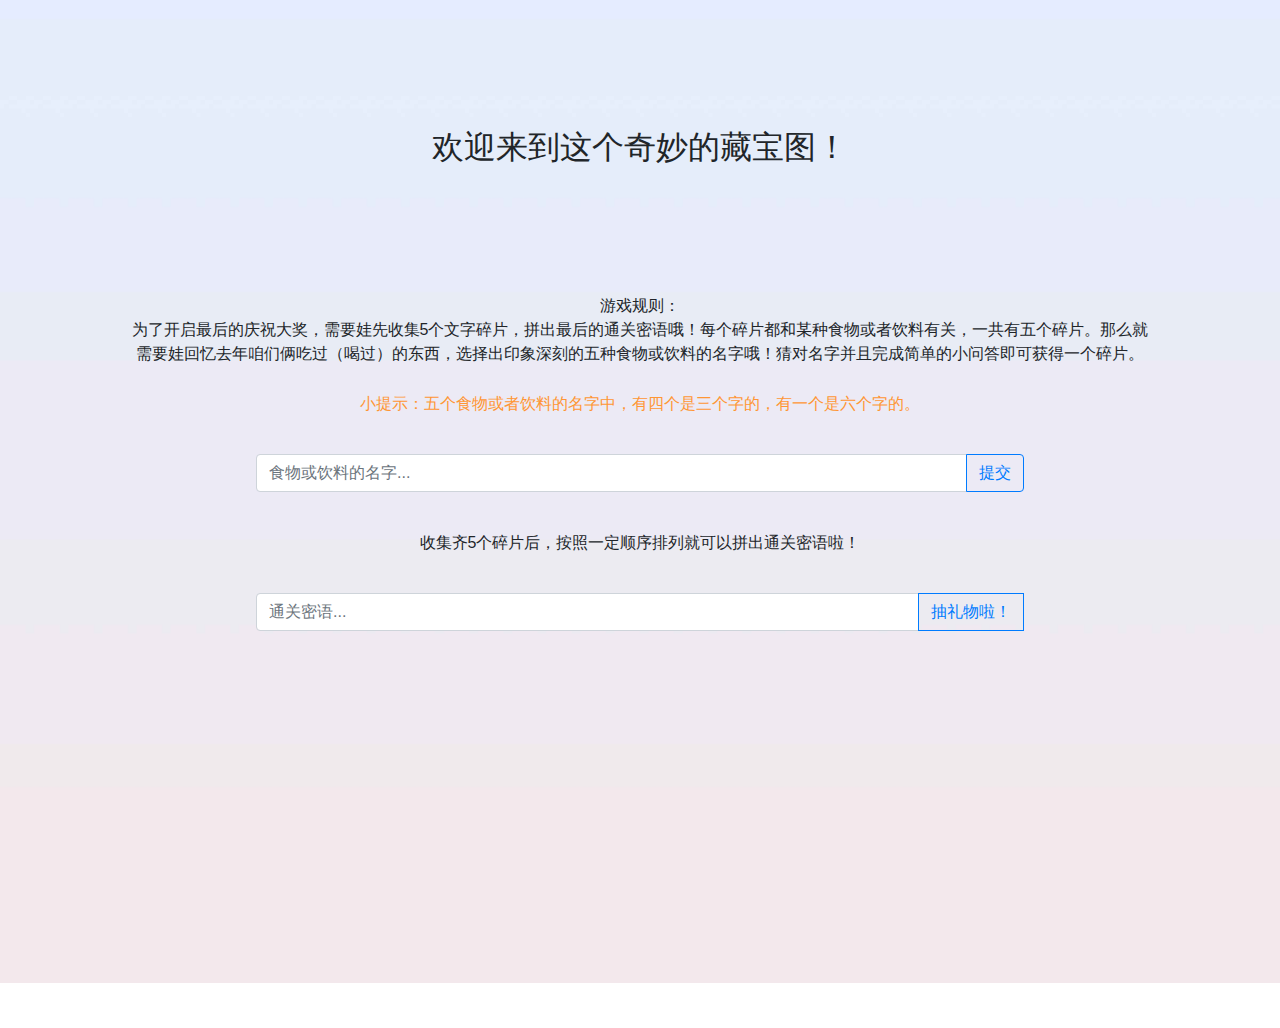
<file: index.html>
<!DOCTYPE html>
<html>
<head>
  <meta name="viewport" content="width=device-width, initial-scale=1">
  <link rel="stylesheet" href="https://maxcdn.bootstrapcdn.com/bootstrap/4.1.3/css/bootstrap.min.css">
  <link rel="stylesheet" href="base_style.css">
  <title>藏宝图</title>
</head>
<body class="hero-image text-center">


  <h2 class="title_head_2">欢迎来到这个奇妙的藏宝图！</h2>
    <p class="paragraph">
        游戏规则：<br>为了开启最后的庆祝大奖，需要娃先收集5个文字碎片，拼出最后的通关密语哦！每个碎片都和某种食物或者饮料有关，一共有五个碎片。那么就需要娃回忆去年咱们俩吃过（喝过）的东西，选择出印象深刻的五种食物或饮料的名字哦！猜对名字并且完成简单的小问答即可获得一个碎片。<br>
    </p>
    <!-- 锅包肉 葱油鸡 霸气芝士草莓 红丝绒 手枪腿 -->
    <p class="hint">
      小提示：五个食物或者饮料的名字中，有四个是三个字的，有一个是六个字的。
    </p>

    <div class="input-group mb-3">
      <input type="text" class="form-control" placeholder="食物或饮料的名字..." aria-label="Recipient's username" aria-describedby="basic-addon2" name="search" id="food">
      <div class="input-group-append">
        <button type="button" class="btn btn-outline-primary" onclick="myfunc()">提交</button>
      </div>
    </div>
        
    <p id="hint" class="reply"></p>

    <p class="paragraph">
        收集齐5个碎片后，按照一定顺序排列就可以拼出通关密语啦！
    </p>

    <div class="input-group mb-3">
      <input type="text" class="form-control" placeholder="通关密语..." name="search" id="magic_word" aria-label="Recipient's username" aria-describedby="basic-addon2">
      <div class="input-group-append">
        <button type="button" class="btn btn-outline-primary" onclick="myfunc2()">抽礼物啦！</button></p>
      </div>
    </div>

    <p id="password_hint" class="reply"></p>
<!-- <p id="demo"></p> -->

<script>
  function myfunc() {
    // document.getElementById("demo").innerHTML = document.getElementById("food").value
    // window.location.href="lala.html";
    var string = document.getElementById("food").value
    if (string == "锅包肉") {
      window.location.href="foods/guobaorou.html";
    } else if (string == "葱油鸡") {
      window.location.href="foods/congyouji.html";
    } else if (string == "霸气芝士草莓") {
      window.location.href="foods/strawberry.html";
    } else if (string == "红丝绒") {
      window.location.href="foods/velvet.html";
    } else if (string == "手枪腿") {
      window.location.href="foods/leg.html";
    } else {
      document.getElementById("hint").innerHTML = "不对哦，再试试吧~"
    }
  }
  function myfunc2() {
    // document.getElementById("demo").innerHTML = document.getElementById("food").value
    // window.location.href="lala.html";
    var string = document.getElementById("magic_word").value
    if (string == "蠢仔爱傻娃"){
      window.location.href="success/index.html";
    } else {
      document.getElementById("password_hint").innerHTML = "拼的不对呢~"
    }
  }
  </script>
</body>
</html>
</file>
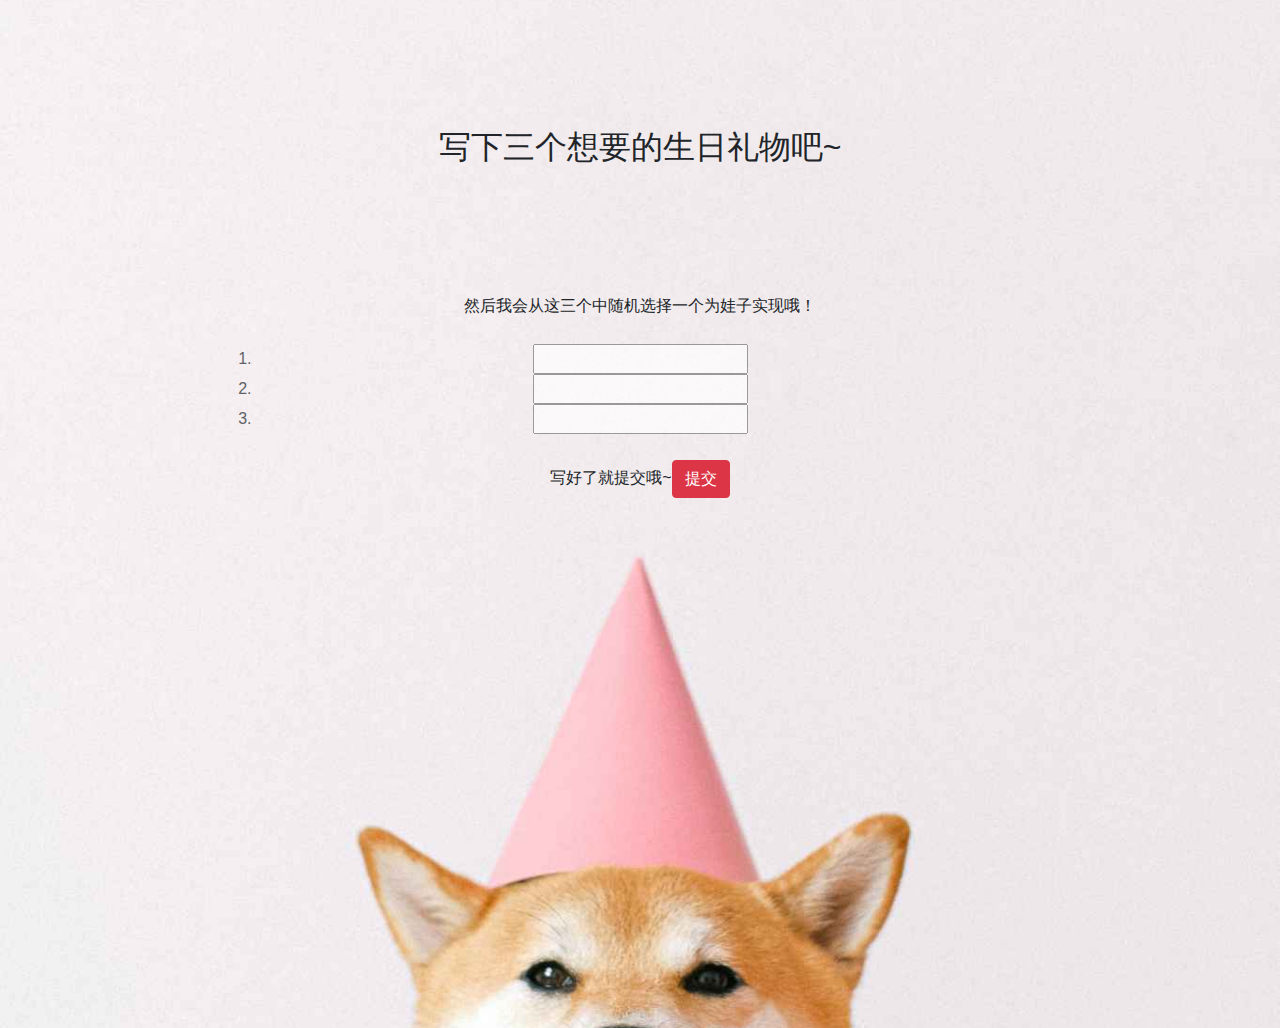
<file: success/index.html>
<!DOCTYPE html>
<html>
<head>
    <meta name="viewport" content="width=device-width, initial-scale=1">
    <link rel="stylesheet" href="https://maxcdn.bootstrapcdn.com/bootstrap/4.1.3/css/bootstrap.min.css">
    <link rel="stylesheet" href="../base_style.css">
    <title>抽取生日礼物！</title>
</head>
<body class="success-image text-center">

<h2 class="title_head_2">写下三个想要的生日礼物吧~</h2>
<p class="paragraph">然后我会从这三个中随机选择一个为娃子实现哦！</p>
<p></p>
<ol class="list-group list-group-more">
    <li><input type="text" placeholder="" name="search" id="1"></li>
    <li><input type="text" placeholder="" name="search" id="2"></li>
    <li><input type="text" placeholder="" name="search" id="3"></li>
</ol>
<p class="paragraph">写好了就提交哦~<button type="button" class="btn btn-danger" onclick="myfunc()">提交</button></p>

<p id="result" class="result"></p>

<p id="explanation" class="paragraph"></p>

<script>
    var count = 0;
    var wish = "";
    function myfunc(){
        count++;
        if (count == 1) {
            wish = document.getElementById("1").value
            document.getElementById("result").innerHTML = "抽中的愿望就是：" + wish + "！"
            document.getElementById("explanation").innerHTML = "其实不是随机选的哈哈哈。娃子第一个写的应该是最想实现的，所以就为娃子实现第一个啦~具体怎么实现呢？把这个截图给我就好啦！"
        } else {
            document.getElementById("result").innerHTML = "抽中的愿望还是：" + wish + "！"
            document.getElementById("explanation").innerHTML = "既然写好了就别换愿望了哦！心诚则灵！"
        }

    }
</script>

</body>
</html>
</file>
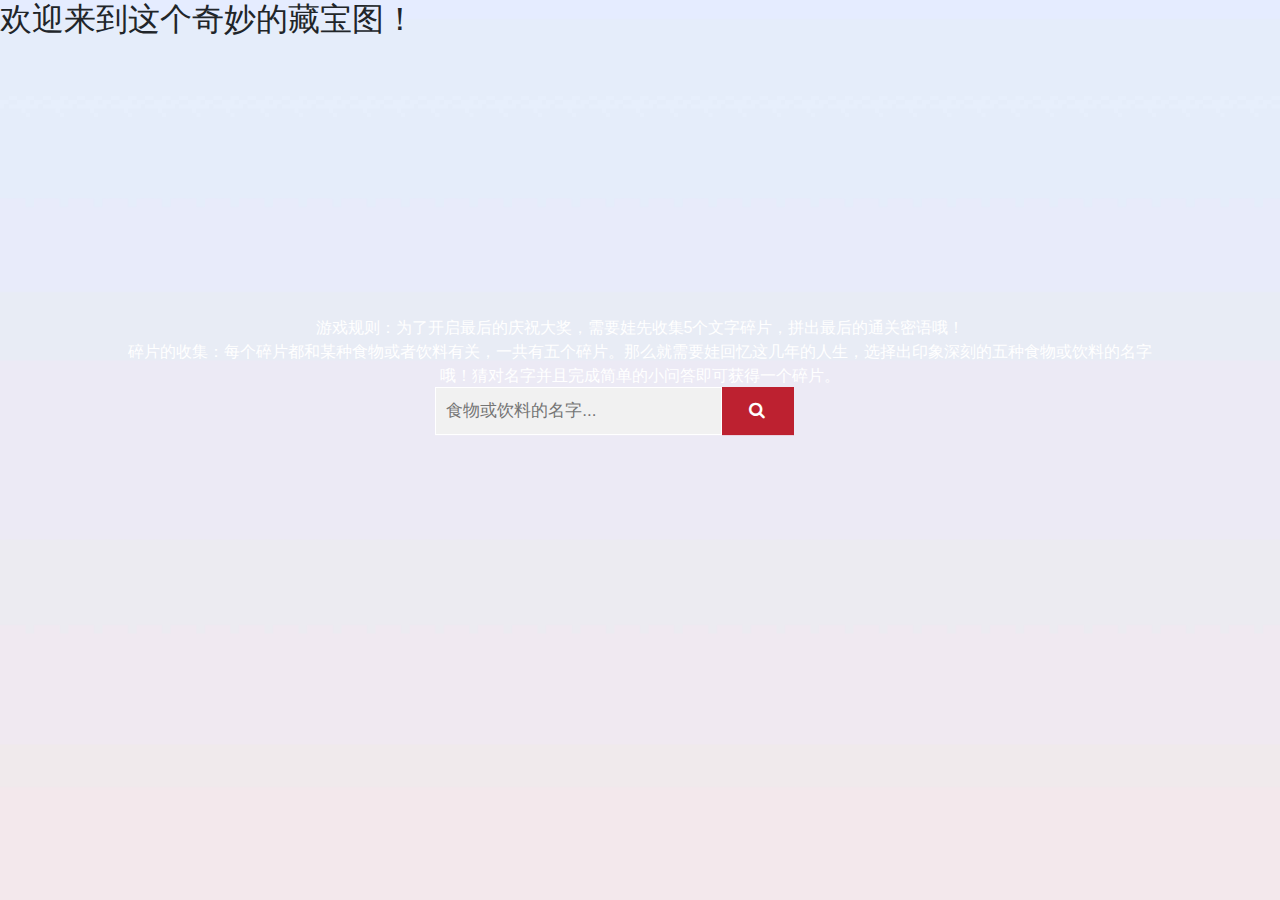
<file: index_with_css.html>
<!DOCTYPE html>
<html>
<head>
<meta name="viewport" content="width=device-width, initial-scale=1">
<link rel="stylesheet" href="https://maxcdn.bootstrapcdn.com/bootstrap/4.1.3/css/bootstrap.min.css">
<script src="https://ajax.googleapis.com/ajax/libs/jquery/3.3.1/jquery.min.js"></script>
<script src="https://cdnjs.cloudflare.com/ajax/libs/popper.js/1.14.3/umd/popper.min.js"></script>
<script src="https://maxcdn.bootstrapcdn.com/bootstrap/4.1.3/js/bootstrap.min.js"></script>
<link rel="stylesheet" href="https://cdnjs.cloudflare.com/ajax/libs/font-awesome/4.7.0/css/font-awesome.min.css">
<link rel="stylesheet" href="base_style.css">
</head>
<body>


<div class="hero-image">
  <h2 style="margin:auto">欢迎来到这个奇妙的藏宝图！</h2>
  <div class="hero-text">
    <p>
        游戏规则：为了开启最后的庆祝大奖，需要娃先收集5个文字碎片，拼出最后的通关密语哦！<br>
        碎片的收集：每个碎片都和某种食物或者饮料有关，一共有五个碎片。那么就需要娃回忆这几年的人生，选择出印象深刻的五种食物或饮料的名字哦！猜对名字并且完成简单的小问答即可获得一个碎片。
    </p>
  </div>
  <div class="hero-text">
    <p style="margin-top:10%;margin-left:30%;margin-right: 0%">
        <input type="text" placeholder="食物或饮料的名字..." name="search" id="food">
        <button type="submit" onclick="myfunc()"><i class="fa fa-search"></i></button></p>
  </div>
<!-- 
  <div class="hero-text">
    <p  style="margin-top:35%">
        收集齐5个碎片后，按照一定顺序排列就可以拼出通关密语啦！
    </p>
  </div>

  <div class="hero-text">
    <p style="margin-top:40%;margin-left:30%;margin-right: 0%">
        <input type="text" placeholder="通关密语..." name="search" id="magic_word">
        <button type="submit" onclick="myfunc2()"><i class="fa fa-search"></i></button></p>
  </div> -->
</div>

<!-- <p id="demo"></p> -->

<script>
  function myfunc() {
    // document.getElementById("demo").innerHTML = document.getElementById("food").value
    // window.location.href="lala.html";
    var string = document.getElementById("food").value
    if (string == "锅包肉"){
      window.location.href="guobaorou/index.html";
    } else {
      document.getElementById("demo").innerHTML = "False"
    }
  }
  function myfunc2() {
    // document.getElementById("demo").innerHTML = document.getElementById("food").value
    // window.location.href="lala.html";
    var string = document.getElementById("majic_word").value
    if (string == "蠢仔爱傻娃"){
      window.location.href="guobaorou/index.html";
    } else {
      document.getElementById("demo").innerHTML = "False"
    }
  }
  </script>
</body>
</html>
</file>
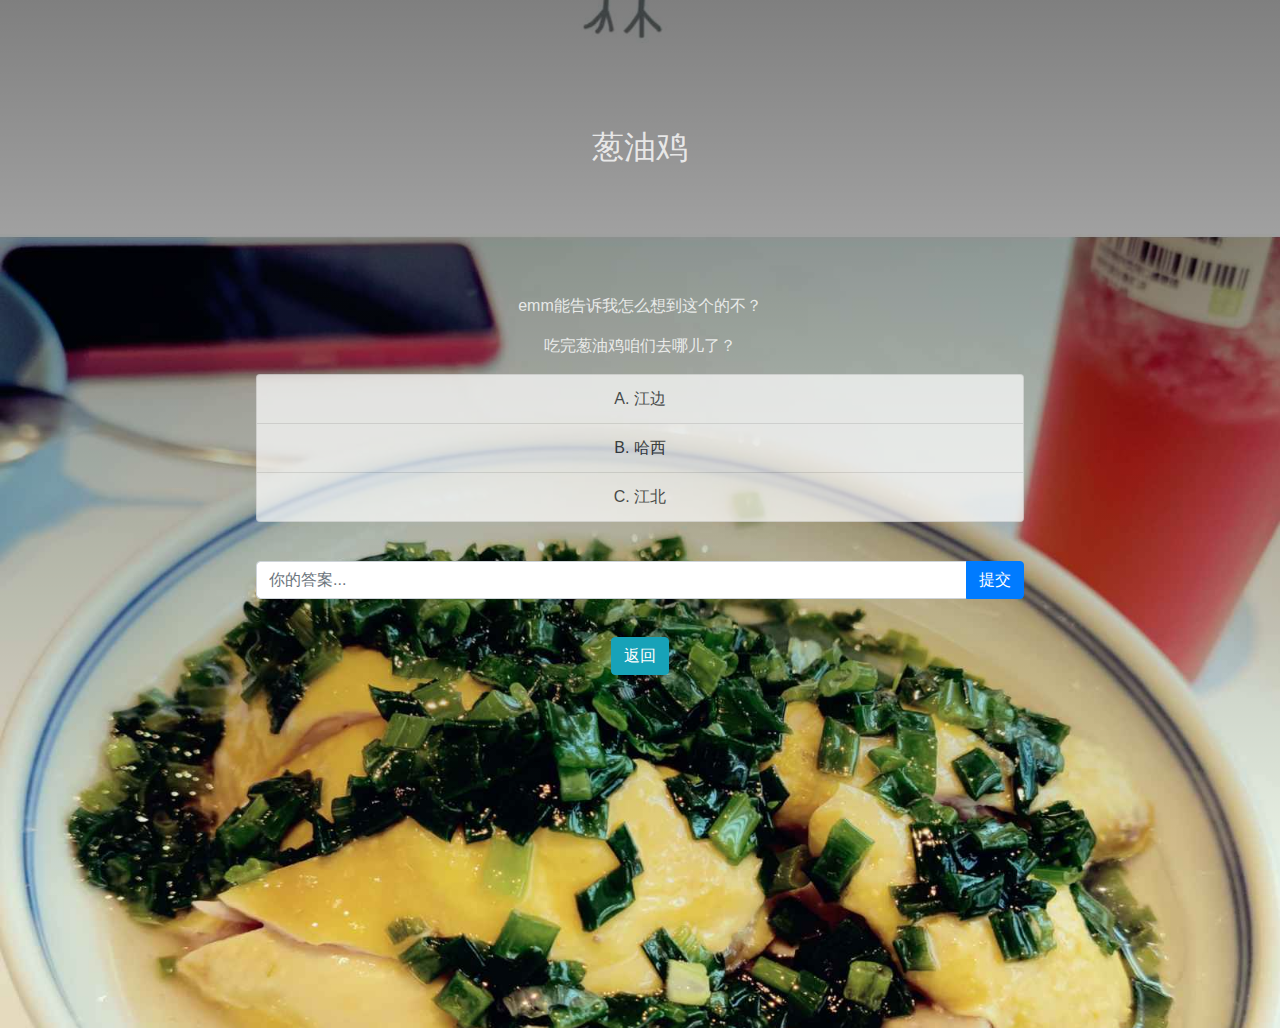
<file: foods/congyouji.html>
<!DOCTYPE html>
<html>
<head>
    <meta name="viewport" content="width=device-width, initial-scale=1">
    <link rel="stylesheet" href="https://maxcdn.bootstrapcdn.com/bootstrap/4.1.3/css/bootstrap.min.css">
    <link rel="stylesheet" href="../base_style.css">
    <title>葱油鸡</title>
</head>
<body class="ji-image  text-center">

<h2 class="title_head_2 white-text">葱油鸡</h2>
<p class="white-text">emm能告诉我怎么想到这个的不？</p>
<p class="white-text">吃完葱油鸡咱们去哪儿了？</p>
<ol type="A" class="list-group list-group-more">
    <li class="list-group-item">A. 江边</li>
    <li class="list-group-item">B. 哈西</li>
    <li class="list-group-item">C. 江北</li>
</ol>
<div class="input-group mb-3">
    <input type="text" class="form-control" id="answer" placeholder="你的答案..." aria-label="Recipient's username" aria-describedby="basic-addon2">
    <div class="input-group-append">
      <button type="button" class="btn btn-primary" onclick="myfunc()">提交</button>
    </div>
  </div>

<p id="demo" class="reply"></p>

<a href="../index.html"><button type="button" class="btn btn-info">返回</button></a>
<script>
    function myfunc(){
        var string = document.getElementById("answer").value
        if (string == "A"){
            document.getElementById("demo").innerHTML = "恭喜你答对啦！碎片是：仔"
        } else {
            document.getElementById("demo").innerHTML = "不对哦~再试一次吧！"
        }
    }
</script>

</body>
</html>
</file>
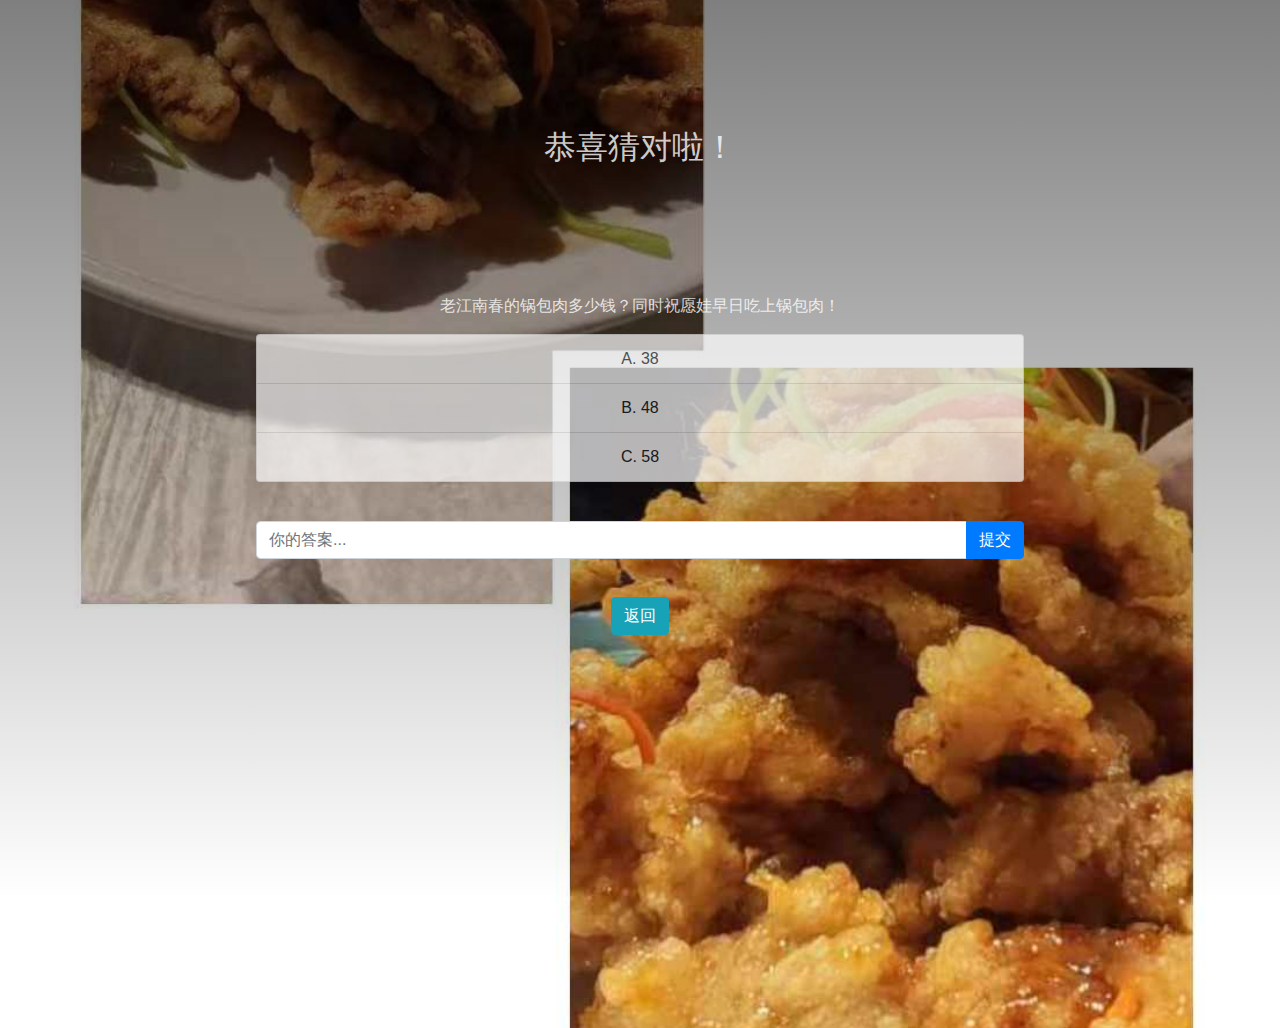
<file: foods/guobaorou.html>
<!DOCTYPE html>
<html>
<head>
    <meta name="viewport" content="width=device-width, initial-scale=1">
    <link rel="stylesheet" href="https://maxcdn.bootstrapcdn.com/bootstrap/4.1.3/css/bootstrap.min.css">
    <link rel="stylesheet" href="../base_style.css">
    <title>锅包肉</title>
</head>
<body class="meat-image  text-center">

<h2 class="title_head_2 white-text">恭喜猜对啦！</h2>
<p class="white-text">老江南春的锅包肉多少钱？同时祝愿娃早日吃上锅包肉！</p>
<ol type="A" class="list-group list-group-more">
    <li class="list-group-item">A. 38</li>
    <li class="list-group-item">B. 48</li>
    <li class="list-group-item">C. 58</li>
</ol>

<div class="input-group mb-3">
    <input type="text" class="form-control" id="answer" placeholder="你的答案..." aria-label="Recipient's username" aria-describedby="basic-addon2">
    <div class="input-group-append">
      <button type="button" class="btn btn-primary" onclick="myfunc()">提交</button>
    </div>
  </div>

<p id="demo" class="reply"></p>

<a href="../index.html"><button type="button" class="btn btn-info">返回</button></a>
<script>
    function myfunc(){
        var string = document.getElementById("answer").value
        if (string == "B"){
            document.getElementById("demo").innerHTML = "恭喜你答对啦！碎片是：蠢"
        } else {
            document.getElementById("demo").innerHTML = "不对哦~再试一次吧！"
        }
    }
</script>

</body>
</html>
</file>
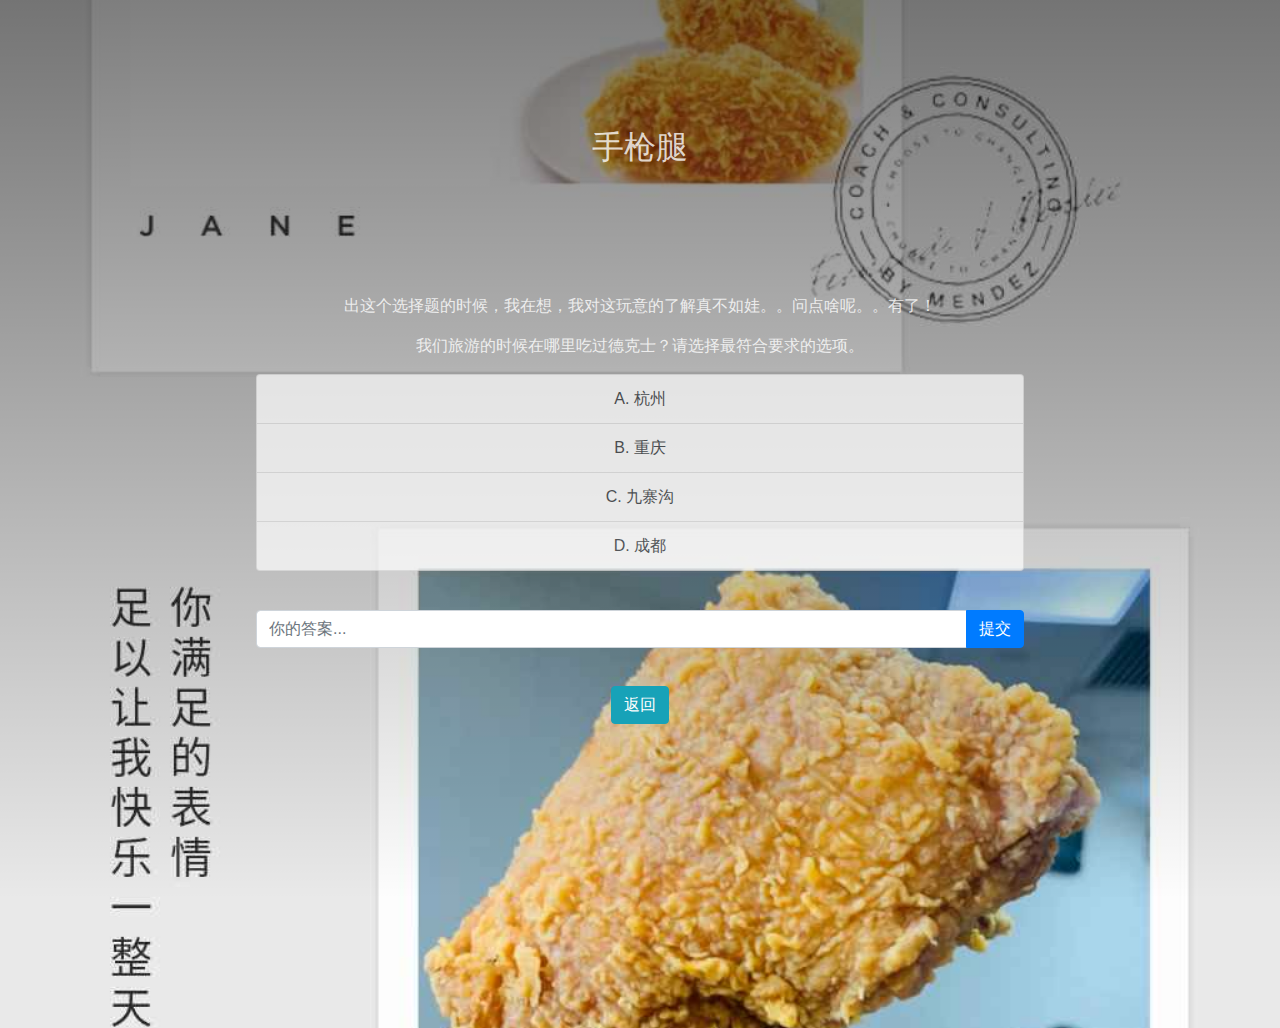
<file: foods/leg.html>
<!DOCTYPE html>
<html>
<head>
    <meta name="viewport" content="width=device-width, initial-scale=1">
    <link rel="stylesheet" href="https://maxcdn.bootstrapcdn.com/bootstrap/4.1.3/css/bootstrap.min.css">
    <link rel="stylesheet" href="../base_style.css">
    <title>手枪腿</title>
</head>
<body class="leg-image  text-center">

<h2 class="title_head_2 white-text">手枪腿</h2>
<p class="white-text">出这个选择题的时候，我在想，我对这玩意的了解真不如娃。。问点啥呢。。有了！</p>
<p class="white-text">我们旅游的时候在哪里吃过德克士？请选择最符合要求的选项。</p>
<ol type="A" class="list-group list-group-more">
    <li class="list-group-item">A. 杭州</li>
    <li class="list-group-item">B. 重庆</li>
    <li class="list-group-item">C. 九寨沟</li>
    <li class="list-group-item">D. 成都</li>
</ol>
<div class="input-group mb-3">
    <input type="text" class="form-control" id="answer" placeholder="你的答案..." aria-label="Recipient's username" aria-describedby="basic-addon2">
    <div class="input-group-append">
      <button type="button" class="btn btn-primary" onclick="myfunc()">提交</button>
    </div>
  </div>

<p id="demo" class="reply"></p>

<a href="../index.html"><button type="button" class="btn btn-info">返回</button></a>
<script>
    function myfunc(){
        var string = document.getElementById("answer").value
        if (string == "C"){
            document.getElementById("demo").innerHTML = "恭喜你答对啦！碎片是：娃"
        } else {
            document.getElementById("demo").innerHTML = "不对哦~再试一次吧！"
        }
    }
</script>

</body>
</html>
</file>
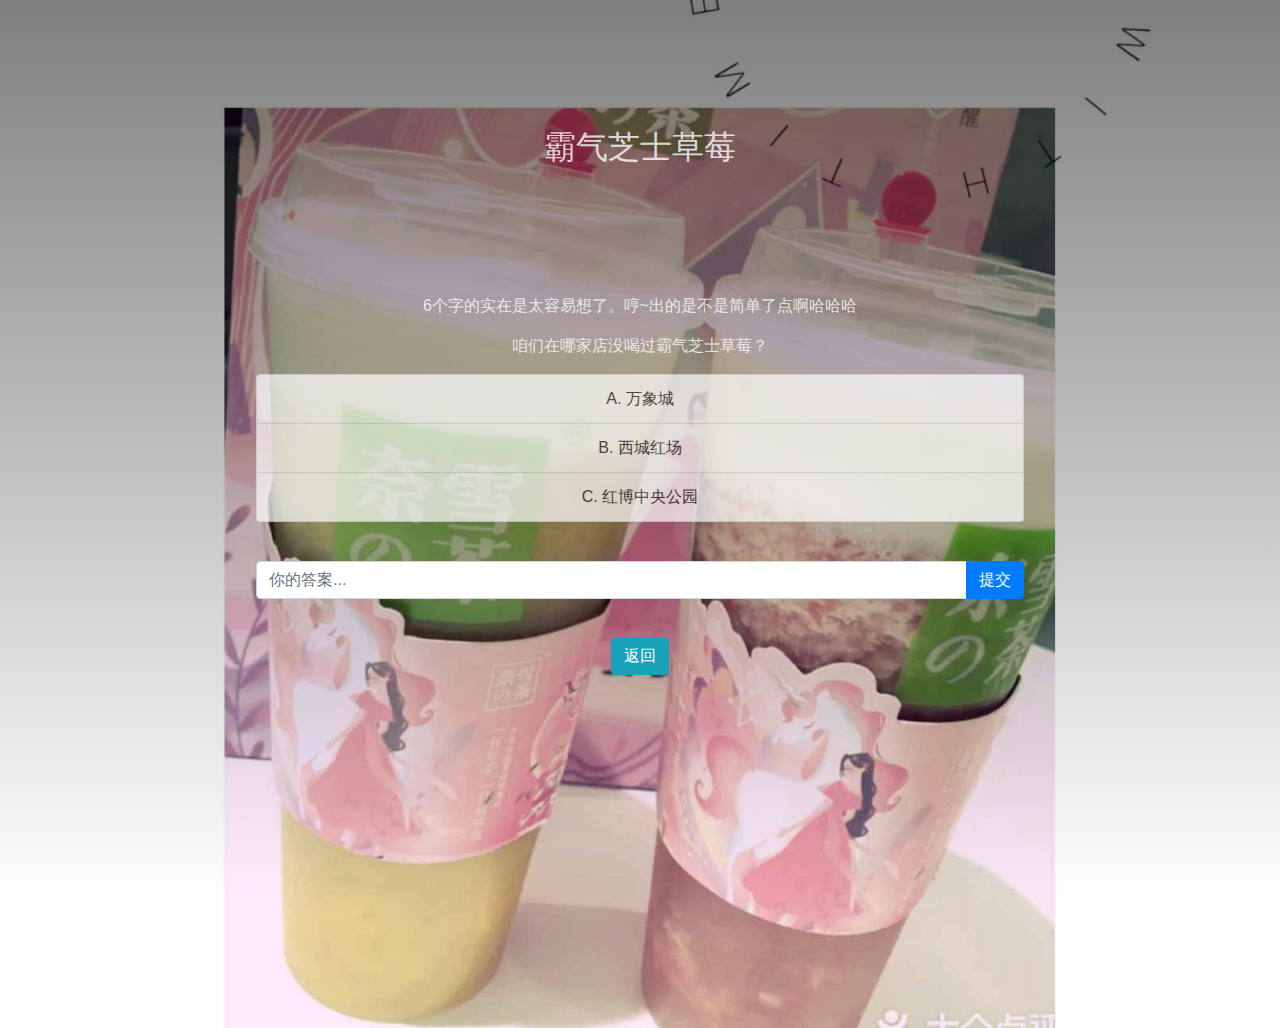
<file: foods/strawberry.html>
<!DOCTYPE html>
<html>
<head>
    <meta name="viewport" content="width=device-width, initial-scale=1">
    <link rel="stylesheet" href="https://maxcdn.bootstrapcdn.com/bootstrap/4.1.3/css/bootstrap.min.css">
    <link rel="stylesheet" href="../base_style.css">
    <title>霸气芝士草莓</title>
</head>
<body class="strawberry-image  text-center">

<h2 class="title_head_2 white-text">霸气芝士草莓</h2>
<p class="white-text">6个字的实在是太容易想了。哼~出的是不是简单了点啊哈哈哈</p>
<p class="white-text">咱们在哪家店没喝过霸气芝士草莓？</p>
<ol type="A" class="list-group list-group-more">
    <li class="list-group-item">A. 万象城</li>
    <li class="list-group-item">B. 西城红场</li>
    <li class="list-group-item">C. 红博中央公园</li>
</ol>
<div class="input-group mb-3">
    <input type="text" class="form-control" id="answer" placeholder="你的答案..." aria-label="Recipient's username" aria-describedby="basic-addon2">
    <div class="input-group-append">
      <button type="button" class="btn btn-primary" onclick="myfunc()">提交</button>
    </div>
  </div>

<p id="demo" class="reply"></p>

<a href="../index.html"><button type="button" class="btn btn-info">返回</button></a>
<script>
    function myfunc(){
        var string = document.getElementById("answer").value
        if (string == "C"){
            document.getElementById("demo").innerHTML = "恭喜你答对啦！碎片是：爱"
        } else {
            document.getElementById("demo").innerHTML = "不对哦~再试一次吧！"
        }
    }
</script>

</body>
</html>
</file>
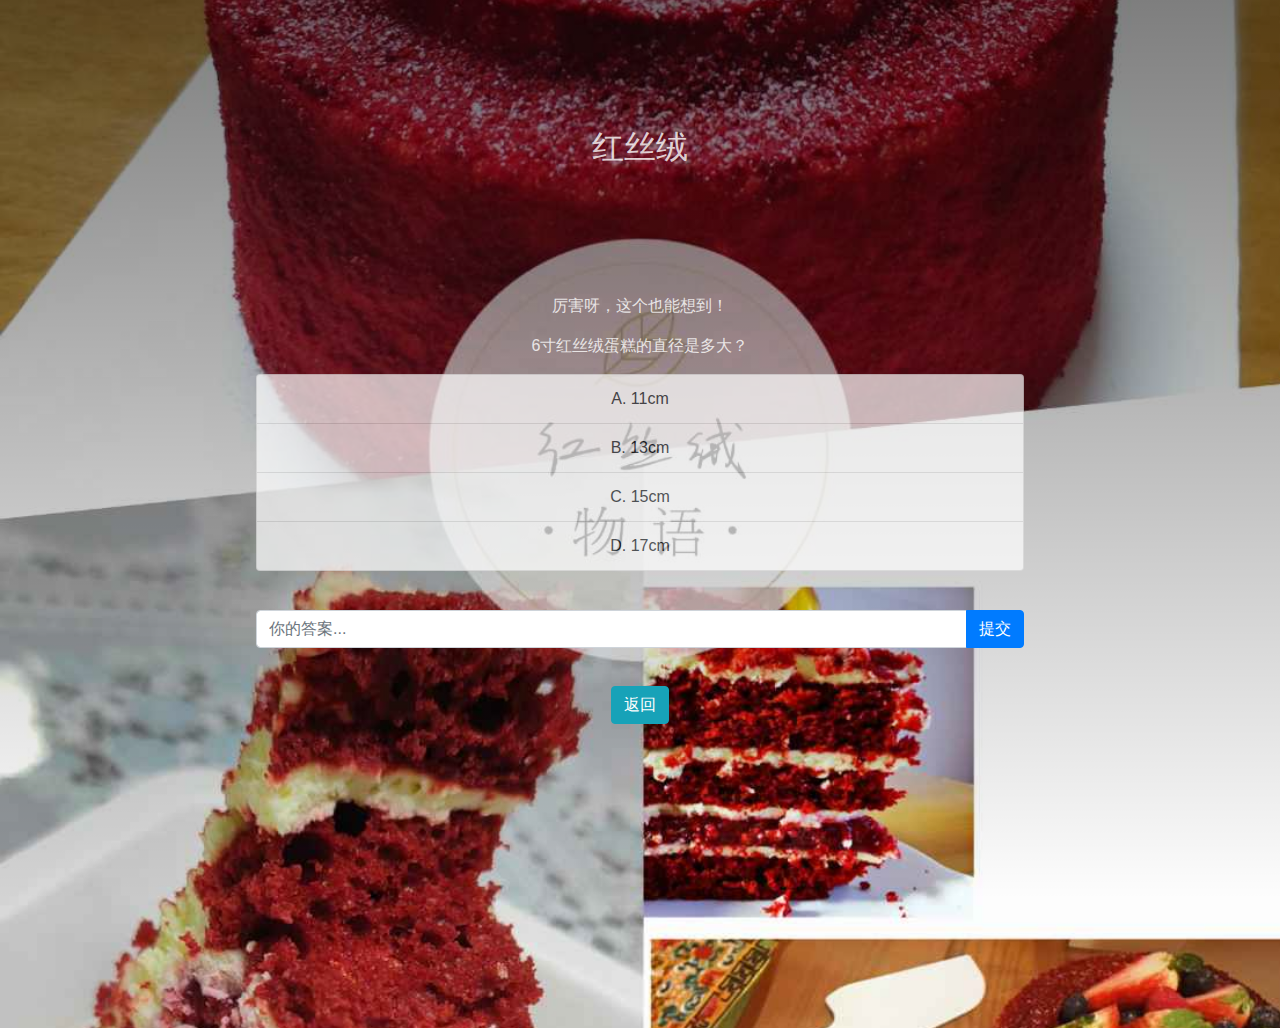
<file: foods/velvet.html>
<!DOCTYPE html>
<html>
<head>
    <meta name="viewport" content="width=device-width, initial-scale=1">
    <link rel="stylesheet" href="https://maxcdn.bootstrapcdn.com/bootstrap/4.1.3/css/bootstrap.min.css">
    <link rel="stylesheet" href="../base_style.css">
    <title>红丝绒</title>
</head>
<body class="velvet-image  text-center">

<h2 class="title_head_2 white-text">红丝绒</h2>
<p class="white-text">厉害呀，这个也能想到！</p>
<p class="white-text">6寸红丝绒蛋糕的直径是多大？</p>
<ol type="A" class="list-group list-group-more">
    <li class="list-group-item">A. 11cm</li>
    <li class="list-group-item">B. 13cm</li>
    <li class="list-group-item">C. 15cm</li>
    <li class="list-group-item">D. 17cm</li>
</ol>
<div class="input-group mb-3">
    <input type="text" class="form-control" id="answer" placeholder="你的答案..." aria-label="Recipient's username" aria-describedby="basic-addon2">
    <div class="input-group-append">
      <button type="button" class="btn btn-primary" onclick="myfunc()">提交</button>
    </div>
  </div>

<p id="demo" class="reply"></p>

<a href="../index.html"><button type="button" class="btn btn-info">返回</button></a>
<script>
    function myfunc(){
        var string = document.getElementById("answer").value
        if (string == "C"){
            document.getElementById("demo").innerHTML = "恭喜你答对啦！碎片是：傻"
        } else {
            document.getElementById("demo").innerHTML = "不对哦~再试一次吧！"
        }
    }
</script>

</body>
</html>
</file>
<file: base_style.css>
body, html {
    height: 100%;
    margin: 0;
    font-family: Arial, Helvetica, sans-serif;
}

.hero-image {
  margin:auto;
  background-image: linear-gradient(rgba(0, 0, 0, 0), rgba(0, 0, 0, 0)), url("images/cloudy_apple_compressed.png");
  height: 100%;
  background-position: center;
  background-repeat: no-repeat;
  background-size: cover;
  position: relative;
}

.success-image {
    margin:auto;
    background-image: linear-gradient(rgba(0, 0, 0, 0), rgba(0, 0, 0, 0)), url("images/dog_compressed.jpg");
    height: 100%;
    background-position: center;
    background-repeat: no-repeat;
    background-size: cover;
    position: relative;
}

.velvet-image {
    margin:auto;
    background-image: linear-gradient(rgba(0, 0, 0, 0.5), rgba(0, 0, 0, 0)), url("images/red_velvet_compressed.jpg");
    height: 100%;
    background-position: center;
    background-repeat: no-repeat;
    background-size: cover;
    position: relative;
}

.meat-image {
    margin:auto;
    background-image: linear-gradient(rgba(0, 0, 0, 0.5), rgba(0, 0, 0, 0)), url("images/guo_bao_meat_compressed.jpg");
    height: 100%;
    background-position: center;
    background-repeat: no-repeat;
    background-size: cover;
    position: relative;
}

.leg-image {
    margin:auto;
    background-image: linear-gradient(rgba(0, 0, 0, 0.5), rgba(0, 0, 0, 0)), url("images/leg_compressed.jpg");
    height: 100%;
    background-position: center;
    background-repeat: no-repeat;
    background-size: cover;
    position: relative;
}

.ji-image {
    margin:auto;
    background-image: linear-gradient(rgba(0, 0, 0, 0.5), rgba(0, 0, 0, 0)), url("images/ji_compressed.jpg");
    height: 100%;
    background-position: center;
    background-repeat: no-repeat;
    background-size: cover;
    position: relative;
}

.strawberry-image {
    margin:auto;
    background-image: linear-gradient(rgba(0, 0, 0, 0.5), rgba(0, 0, 0, 0)), url("images/strawberry_compressed.jpg");
    height: 100%;
    background-position: center;
    background-repeat: no-repeat;
    background-size: cover;
    position: relative;
}

.hero-text {
  text-align: center;
  position: absolute;
  top: 40%;
  left: 50%;
  transform: translate(-50%, -50%);
  width:80%;
  color: white;
}

.hero-text input[type=text] {
    padding: 10px;
    font-size: 17px;
    border: 1px solid white;
    float: left;
    width: 40%;
    background: #f1f1f1;
}

.hero-text button {
    float: left;
    width: 10%;
    padding: 10px;
    background:rgba(189,33,48,1);
    color: white;
    font-size: 17px;
    border: 1px solid rgba(189,33,48,1);
    border-left: none;
    cursor: pointer;
}
.navbar-expand-lg navbar-light bg-light {
    color: rgba(0, 0, 0, 0.5);
    background-color:rgba(255, 255, 255, 0.5);
}
.navbar-default  navbar-brand {
    color: rgba(0, 0, 0, 0.5);
}

.title_head_2 {
    margin-top: 10%;
    margin-bottom: 10%;
}

.input-group {
    position: relative;
    margin: auto;
    width: 60%;
    margin-top: 3%;
}

.paragraph {
    max-width: 80%;
    margin: auto;
    margin-bottom: 2%;
    margin-top: 2%;
}

.result {
    max-width: 80%;
    margin: auto;
    margin-bottom: 3%;
    margin-top: 3%;
    color: rgb(255, 93, 72);
}

.hint {
    max-width: 60%;
    margin: auto;
    color: rgb(255, 150, 52);
    margin-top: 1%;
    margin-bottom: 1%;
}

.reply {
    max-width: 60%;
    margin: auto;
    color: rgb(112, 210, 255);
    background-color: rgba(0, 0, 0, 0.3);
    margin-bottom: 3%;
}

.list-group-more {
    max-width: 60%;
    margin: auto;
    opacity: 0.7;
}

.white-text {
    color: rgba(255, 255, 255, 0.8);
}

.black-text {
    color: rgba(0, 0, 0, 0.8);
}
</file>
